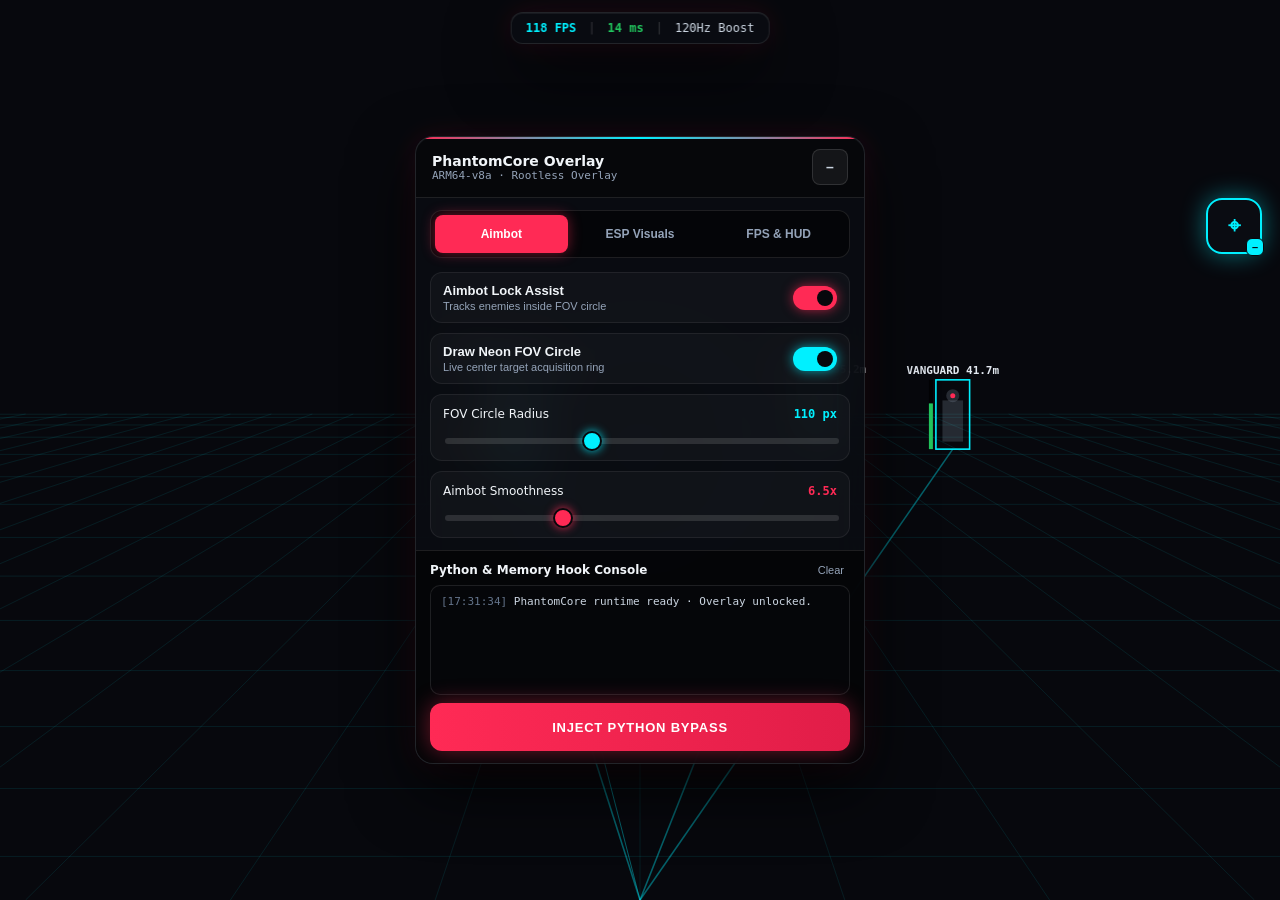
<file: public/android-mod-overlay.html>
<!DOCTYPE html>
<html lang="en">
<head>
  <meta charset="UTF-8" />
  <meta name="viewport" content="width=device-width, initial-scale=1.0, maximum-scale=1.0, user-scalable=no" />
  <title>PhantomCore — Android Mod Menu &amp; Game Utility Overlay</title>
  <style>
    :root {
      --bg: #07080c;
      --glass: rgba(11, 13, 19, 0.89);
      --border: rgba(255, 255, 255, 0.1);
      --crimson: #ff2a55;
      --cyan: #00f0ff;
      --emerald: #22c55e;
      --amber: #f59e0b;
      --text: #f1f5f9;
      --muted: #94a3b8;
      --font-sans: system-ui, -apple-system, BlinkMacSystemFont, "Segoe UI", Roboto, sans-serif;
      --font-mono: ui-monospace, SFMono-Regular, Menlo, Monaco, Consolas, monospace;
    }

    * {
      box-sizing: border-box;
      -webkit-tap-highlight-color: transparent;
    }

    html, body {
      width: 100%;
      height: 100%;
      margin: 0;
      padding: 0;
      overflow: hidden;
      background: var(--bg);
      color: var(--text);
      font-family: var(--font-sans);
      overscroll-behavior: none;
    }

    #gameCanvas {
      position: fixed;
      inset: 0;
      width: 100%;
      height: 100%;
      z-index: 0;
      display: block;
      pointer-events: none;
    }

    .cyber-glass {
      background: var(--glass);
      backdrop-filter: blur(18px);
      -webkit-backdrop-filter: blur(18px);
      border: 1px solid var(--border);
      box-shadow:
        0 24px 64px rgba(0, 0, 0, 0.78),
        0 0 28px rgba(255, 42, 85, 0.12),
        inset 0 1px 0 rgba(255, 255, 255, 0.06);
    }

    .mono {
      font-family: var(--font-mono);
      font-variant-numeric: tabular-nums;
    }

    /* Top FPS & Ping HUD */
    #fpsHud {
      position: fixed;
      top: 12px;
      left: 50%;
      transform: translateX(-50%);
      z-index: 30;
      display: none;
      align-items: center;
      gap: 12px;
      padding: 8px 14px;
      border-radius: 12px;
      font-size: 12px;
      max-width: 94vw;
      white-space: nowrap;
      pointer-events: none;
      user-select: none;
    }

    #fpsHud.visible {
      display: flex;
    }

    .hud-sep {
      color: rgba(255, 255, 255, 0.18);
    }

    .top-accent {
      position: absolute;
      top: 0;
      left: 0;
      right: 0;
      height: 2px;
      background: linear-gradient(90deg, var(--crimson), var(--cyan), var(--crimson));
    }

    .primary-btn {
      width: 100%;
      min-height: 48px;
      border: none;
      border-radius: 12px;
      background: linear-gradient(90deg, #ff2a55, #e11d48);
      color: #fff;
      font-size: 13px;
      font-weight: 700;
      letter-spacing: 0.06em;
      cursor: pointer;
      box-shadow: 0 0 22px rgba(255, 42, 85, 0.42);
      transition: filter 0.15s ease, transform 0.1s ease;
    }

    .primary-btn:active {
      transform: scale(0.985);
    }

    /* Draggable Floating Bubble */
    #floatingBubble {
      position: fixed;
      top: 0;
      left: 0;
      z-index: 55;
      width: 56px;
      height: 56px;
      border-radius: 16px;
      background: rgba(11, 13, 19, 0.95);
      border: 2px solid var(--crimson);
      color: var(--crimson);
      display: none;
      align-items: center;
      justify-content: center;
      cursor: grab;
      touch-action: none;
      user-select: none;
      box-shadow: 0 0 24px rgba(255, 42, 85, 0.45);
    }

    #floatingBubble.visible {
      display: flex;
    }

    #floatingBubble.open {
      border-color: var(--cyan);
      color: var(--cyan);
      box-shadow: 0 0 24px rgba(0, 240, 255, 0.45);
    }

    #bubbleBadge {
      position: absolute;
      bottom: -4px;
      right: -4px;
      width: 18px;
      height: 18px;
      border-radius: 6px;
      background: var(--crimson);
      color: #fff;
      font-size: 11px;
      font-weight: 700;
      display: flex;
      align-items: center;
      justify-content: center;
      border: 1px solid #07080c;
    }

    #floatingBubble.open #bubbleBadge {
      background: var(--cyan);
      color: #07080c;
    }

    /* Mod Menu Panel */
    #menuWrapper {
      position: fixed;
      inset: 0;
      z-index: 45;
      display: none;
      align-items: center;
      justify-content: center;
      padding: 12px;
      pointer-events: none;
    }

    #menuWrapper.open {
      display: flex;
    }

    #modPanel {
      pointer-events: auto;
      width: 100%;
      max-width: 450px;
      max-height: 86vh;
      border-radius: 18px;
      display: flex;
      flex-direction: column;
      overflow: hidden;
      position: relative;
    }

    #panelHeader {
      padding: 12px 16px;
      border-bottom: 1px solid var(--border);
      background: rgba(0, 0, 0, 0.35);
      display: flex;
      align-items: center;
      justify-content: space-between;
      cursor: grab;
      touch-action: none;
      user-select: none;
    }

    .icon-btn {
      min-width: 36px;
      min-height: 36px;
      border-radius: 8px;
      background: rgba(255, 255, 255, 0.06);
      border: 1px solid rgba(255, 255, 255, 0.12);
      color: #cbd5e1;
      cursor: pointer;
      font-size: 14px;
      font-weight: 700;
    }

    .tabs {
      display: grid;
      grid-template-columns: repeat(3, 1fr);
      gap: 6px;
      margin: 12px 14px 8px;
      padding: 4px;
      border-radius: 12px;
      background: rgba(0, 0, 0, 0.5);
      border: 1px solid var(--border);
    }

    .tab-btn {
      min-height: 38px;
      border: none;
      border-radius: 8px;
      background: transparent;
      color: var(--muted);
      font-size: 12px;
      font-weight: 600;
      cursor: pointer;
    }

    .tab-btn.active-crimson {
      background: var(--crimson);
      color: #fff;
      box-shadow: 0 0 14px rgba(255, 42, 85, 0.45);
    }

    .tab-btn.active-cyan {
      background: var(--cyan);
      color: #07080c;
      box-shadow: 0 0 14px rgba(0, 240, 255, 0.45);
    }

    .tab-btn.active-neutral {
      background: rgba(255, 255, 255, 0.14);
      color: #fff;
    }

    .panel-body {
      padding: 6px 14px 12px;
      overflow-y: auto;
      flex: 1;
      display: flex;
      flex-direction: column;
      gap: 10px;
    }

    .tab-pane {
      display: none;
      flex-direction: column;
      gap: 10px;
    }

    .tab-pane.active {
      display: flex;
    }

    .toggle-row {
      width: 100%;
      min-height: 48px;
      padding: 10px 12px;
      border-radius: 12px;
      background: rgba(255, 255, 255, 0.03);
      border: 1px solid rgba(255, 255, 255, 0.07);
      display: flex;
      align-items: center;
      justify-content: space-between;
      gap: 12px;
      cursor: pointer;
      color: inherit;
      text-align: left;
    }

    .toggle-title {
      font-size: 13px;
      font-weight: 600;
      color: #f1f5f9;
    }

    .toggle-desc {
      font-size: 11px;
      color: var(--muted);
      margin-top: 2px;
    }

    .switch-track {
      width: 44px;
      height: 24px;
      border-radius: 999px;
      background: rgba(255, 255, 255, 0.16);
      position: relative;
      flex-shrink: 0;
      transition: background 0.18s ease, box-shadow 0.18s ease;
    }

    .switch-knob {
      width: 16px;
      height: 16px;
      border-radius: 50%;
      background: #07080c;
      position: absolute;
      top: 4px;
      left: 4px;
      transition: transform 0.18s ease;
    }

    .toggle-row.on .switch-track {
      background: var(--cyan);
      box-shadow: 0 0 12px rgba(0, 240, 255, 0.65);
    }

    .toggle-row.on.crimson .switch-track {
      background: var(--crimson);
      box-shadow: 0 0 12px rgba(255, 42, 85, 0.65);
    }

    .toggle-row.on .switch-knob {
      transform: translateX(20px);
    }

    .slider-box {
      padding: 12px;
      border-radius: 12px;
      background: rgba(255, 255, 255, 0.03);
      border: 1px solid rgba(255, 255, 255, 0.07);
    }

    .slider-head {
      display: flex;
      justify-content: space-between;
      font-size: 12px;
      margin-bottom: 8px;
    }

    input[type="range"] {
      -webkit-appearance: none;
      appearance: none;
      width: 100%;
      height: 6px;
      border-radius: 999px;
      background: rgba(255, 255, 255, 0.12);
      outline: none;
    }

    input[type="range"]::-webkit-slider-thumb {
      -webkit-appearance: none;
      appearance: none;
      width: 20px;
      height: 20px;
      border-radius: 50%;
      background: var(--cyan);
      border: 2px solid #07080c;
      box-shadow: 0 0 10px rgba(0, 240, 255, 0.85);
      cursor: pointer;
    }

    input[type="range"].crimson::-webkit-slider-thumb {
      background: var(--crimson);
      box-shadow: 0 0 10px rgba(255, 42, 85, 0.85);
    }

    .seg-row {
      display: flex;
      align-items: center;
      justify-content: space-between;
      padding: 10px 12px;
      border-radius: 12px;
      background: rgba(255, 255, 255, 0.03);
      border: 1px solid rgba(255, 255, 255, 0.07);
      font-size: 12px;
    }

    .seg-btns {
      display: flex;
      gap: 6px;
    }

    .seg-btn {
      min-height: 32px;
      padding: 0 10px;
      border-radius: 8px;
      border: 1px solid rgba(255, 255, 255, 0.12);
      background: rgba(0, 0, 0, 0.45);
      color: var(--muted);
      font-size: 11px;
      font-weight: 600;
      cursor: pointer;
    }

    .seg-btn.active {
      background: rgba(0, 240, 255, 0.2);
      border-color: rgba(0, 240, 255, 0.55);
      color: var(--cyan);
    }

    /* Terminal Footer */
    .terminal-section {
      border-top: 1px solid var(--border);
      background: rgba(0, 0, 0, 0.58);
      padding: 12px 14px;
      display: flex;
      flex-direction: column;
      gap: 8px;
    }

    #consoleBox {
      height: 110px;
      border-radius: 10px;
      background: #050609;
      border: 1px solid rgba(255, 255, 255, 0.1);
      padding: 8px 10px;
      overflow-y: auto;
      font-size: 11px;
      line-height: 1.5;
    }

    .log-cmd { color: var(--cyan); font-weight: 600; }
    .log-ok { color: var(--emerald); font-weight: 600; }
    .log-warn { color: var(--amber); }
    .log-info { color: #cbd5e1; }

    #injectBtn.active {
      background: rgba(16, 185, 129, 0.2);
      border: 1px solid rgba(16, 185, 129, 0.6);
      color: #6ee7b7;
      box-shadow: 0 0 18px rgba(16, 185, 129, 0.25);
    }
  </style>
</head>
<body>
  <canvas id="gameCanvas"></canvas>

  <!-- Top FPS & Ping HUD -->
  <div id="fpsHud" class="cyber-glass mono visible">
    <span id="hudFps" style="color: #00f0ff; font-weight: 700;">120 FPS</span>
    <span class="hud-sep">|</span>
    <span id="hudPing" style="color: #22c55e; font-weight: 700;">14 ms</span>
    <span class="hud-sep">|</span>
    <span id="hudMode" style="color: #cbd5e1;">120Hz Boost</span>
    <span id="hudBypassSep" class="hud-sep" style="display:none;">|</span>
    <span id="hudBypass" style="color: #22c55e; font-weight: 700; display:none;">Bypassed</span>
  </div>

  <!-- Draggable Floating Bubble -->
  <button id="floatingBubble" class="visible open" type="button" aria-label="Toggle Mod Menu">
    <span style="font-size:22px; font-weight:700;">&#8982;</span>
    <span id="bubbleBadge">&ndash;</span>
  </button>

  <!-- Main Floating Mod Menu -->
  <div id="menuWrapper" class="open">
    <div id="modPanel" class="cyber-glass">
      <div class="top-accent"></div>

      <div id="panelHeader">
        <div>
          <div style="font-weight:700; font-size:14px;">PhantomCore Overlay</div>
          <div id="headerSub" class="mono" style="font-size:11px; color:#94a3b8;">ARM64-v8a &middot; Rootless Overlay</div>
        </div>
        <button id="minimizeBtn" class="icon-btn" type="button" title="Collapse to Bubble">&ndash;</button>
      </div>

      <div class="tabs">
        <button class="tab-btn active-crimson" data-tab="combat" type="button">Aimbot</button>
        <button class="tab-btn" data-tab="esp" type="button">ESP Visuals</button>
        <button class="tab-btn" data-tab="engine" type="button">FPS &amp; HUD</button>
      </div>

      <div class="panel-body">
        <!-- Combat Tab -->
        <div id="tab-combat" class="tab-pane active">
          <button class="toggle-row crimson on" data-toggle="aimbotEnabled" type="button">
            <div>
              <div class="toggle-title">Aimbot Lock Assist</div>
              <div class="toggle-desc">Tracks enemies inside FOV circle</div>
            </div>
            <div class="switch-track"><div class="switch-knob"></div></div>
          </button>

          <button class="toggle-row on" data-toggle="showFovCircle" type="button">
            <div>
              <div class="toggle-title">Draw Neon FOV Circle</div>
              <div class="toggle-desc">Live center target acquisition ring</div>
            </div>
            <div class="switch-track"><div class="switch-knob"></div></div>
          </button>

          <div class="slider-box">
            <div class="slider-head">
              <span>FOV Circle Radius</span>
              <span id="fovVal" class="mono" style="color:#00f0ff; font-weight:700;">110 px</span>
            </div>
            <input id="fovSlider" type="range" min="35" max="240" step="5" value="110" />
          </div>

          <div class="slider-box">
            <div class="slider-head">
              <span>Aimbot Smoothness</span>
              <span id="smoothVal" class="mono" style="color:#ff2a55; font-weight:700;">6.5x</span>
            </div>
            <input id="smoothSlider" class="crimson" type="range" min="1" max="20" step="0.5" value="6.5" />
          </div>
        </div>

        <!-- ESP Tab -->
        <div id="tab-esp" class="tab-pane">
          <button class="toggle-row on" data-toggle="espEnabled" type="button">
            <div>
              <div class="toggle-title">Master ESP Overlay</div>
              <div class="toggle-desc">Live enemy hitboxes &amp; telemetry</div>
            </div>
            <div class="switch-track"><div class="switch-knob"></div></div>
          </button>

          <button class="toggle-row on" data-toggle="espBoxes" type="button">
            <div>
              <div class="toggle-title">Corner Hitbox Frame</div>
              <div class="toggle-desc">Neon bounding box &amp; head point</div>
            </div>
            <div class="switch-track"><div class="switch-knob"></div></div>
          </button>

          <button class="toggle-row on" data-toggle="espHealthBar" type="button">
            <div>
              <div class="toggle-title">Dynamic Health Bar</div>
              <div class="toggle-desc">Color-coded HP meter per target</div>
            </div>
            <div class="switch-track"><div class="switch-knob"></div></div>
          </button>

          <button class="toggle-row on" data-toggle="espSnaplines" type="button">
            <div>
              <div class="toggle-title">Target Snaplines</div>
              <div class="toggle-desc">Tracer lines to active targets</div>
            </div>
            <div class="switch-track"><div class="switch-knob"></div></div>
          </button>
        </div>

        <!-- Engine Tab -->
        <div id="tab-engine" class="tab-pane">
          <button class="toggle-row on" data-toggle="fpsBoosterEnabled" type="button">
            <div>
              <div class="toggle-title">120 FPS &amp; Anti-Lag Booster</div>
              <div class="toggle-desc">Unlocks 120Hz pacing &amp; live FPS HUD</div>
            </div>
            <div class="switch-track"><div class="switch-knob"></div></div>
          </button>

          <button class="toggle-row crimson on" data-toggle="crosshairEnabled" type="button">
            <div>
              <div class="toggle-title">Custom Pro Crosshair</div>
              <div class="toggle-desc">Sharp center-screen reticle</div>
            </div>
            <div class="switch-track"><div class="switch-knob"></div></div>
          </button>

          <div class="seg-row">
            <span>Reticle Style</span>
            <div class="seg-btns">
              <button class="seg-btn active" data-cross="cross" type="button">Cross</button>
              <button class="seg-btn" data-cross="dot" type="button">Dot</button>
              <button class="seg-btn" data-cross="chevron" type="button">Chevron</button>
            </div>
          </div>
        </div>
      </div>

      <!-- Python & Memory Injection Terminal -->
      <div class="terminal-section">
        <div style="display:flex; justify-content:space-between; align-items:center; font-size:12px;">
          <span style="font-weight:600;">Python &amp; Memory Hook Console</span>
          <button id="clearLogsBtn" type="button" style="background:none; border:none; color:#94a3b8; font-size:11px; cursor:pointer;">Clear</button>
        </div>
        <div id="consoleBox" class="mono"></div>
        <button id="injectBtn" class="primary-btn" type="button">INJECT PYTHON BYPASS</button>
      </div>
    </div>
  </div>

  <script>
    (function () {
      const state = {
        unlocked: true,
        menuOpen: true,
        aimbotEnabled: true,
        showFovCircle: true,
        fovRadius: 110,
        aimSmoothness: 6.5,
        espEnabled: true,
        espBoxes: true,
        espHealthBar: true,
        espSnaplines: true,
        fpsBoosterEnabled: true,
        crosshairEnabled: true,
        crosshairStyle: 'cross',
        bypassState: 'idle'
      };

      const bubble = document.getElementById('floatingBubble');
      const bubbleBadge = document.getElementById('bubbleBadge');
      const menuWrapper = document.getElementById('menuWrapper');
      const modPanel = document.getElementById('modPanel');
      const panelHeader = document.getElementById('panelHeader');
      const minimizeBtn = document.getElementById('minimizeBtn');
      const hudFps = document.getElementById('hudFps');
      const hudPing = document.getElementById('hudPing');
      const hudMode = document.getElementById('hudMode');
      const hudBypass = document.getElementById('hudBypass');
      const hudBypassSep = document.getElementById('hudBypassSep');
      const consoleBox = document.getElementById('consoleBox');
      const injectBtn = document.getElementById('injectBtn');
      const clearLogsBtn = document.getElementById('clearLogsBtn');

      function nowTime() {
        const d = new Date();
        return d.toTimeString().slice(0, 8);
      }

      function addLog(level, text) {
        const line = document.createElement('div');
        line.innerHTML = `<span style="color:#64748b;">[${nowTime()}]</span> <span class="log-${level}">${text}</span>`;
        consoleBox.appendChild(line);
        consoleBox.scrollTop = consoleBox.scrollHeight;
      }

      addLog('info', 'PhantomCore runtime ready · Overlay unlocked.');

      // 2. Draggable Floating Bubble (Pointer Events + translate3d)
      let bPos = { x: Math.max(12, window.innerWidth - 74), y: Math.round(window.innerHeight * 0.22) };
      let bDrag = { id: null, sx: 0, sy: 0, ox: 0, oy: 0, moved: false };

      function applyBubblePos() {
        bPos.x = Math.min(Math.max(12, bPos.x), window.innerWidth - 68);
        bPos.y = Math.min(Math.max(12, bPos.y), window.innerHeight - 68);
        bubble.style.transform = `translate3d(${bPos.x}px, ${bPos.y}px, 0)`;
      }
      applyBubblePos();
      window.addEventListener('resize', applyBubblePos);

      function setMenuOpen(open) {
        state.menuOpen = open;
        menuWrapper.classList.toggle('open', open);
        bubble.classList.toggle('open', open);
        bubbleBadge.innerHTML = open ? '&ndash;' : '+';
      }

      bubble.addEventListener('pointerdown', function (e) {
        e.preventDefault();
        bubble.setPointerCapture(e.pointerId);
        bDrag = { id: e.pointerId, sx: e.clientX, sy: e.clientY, ox: bPos.x, oy: bPos.y, moved: false };
      });

      bubble.addEventListener('pointermove', function (e) {
        if (bDrag.id !== e.pointerId) return;
        const dx = e.clientX - bDrag.sx;
        const dy = e.clientY - bDrag.sy;
        if (Math.hypot(dx, dy) > 5) bDrag.moved = true;
        bPos.x = bDrag.ox + dx;
        bPos.y = bDrag.oy + dy;
        applyBubblePos();
      });

      bubble.addEventListener('pointerup', function (e) {
        if (bDrag.id !== e.pointerId) return;
        bDrag.id = null;
        if (!bDrag.moved) setMenuOpen(!state.menuOpen);
      });

      minimizeBtn.addEventListener('click', function () {
        setMenuOpen(false);
      });

      // Draggable Menu Panel Header
      let pOffset = { x: 0, y: 0 };
      let pDrag = { id: null, sx: 0, sy: 0, ox: 0, oy: 0 };
      panelHeader.addEventListener('pointerdown', function (e) {
        if (e.target.closest('button')) return;
        e.preventDefault();
        panelHeader.setPointerCapture(e.pointerId);
        pDrag = { id: e.pointerId, sx: e.clientX, sy: e.clientY, ox: pOffset.x, oy: pOffset.y };
      });
      panelHeader.addEventListener('pointermove', function (e) {
        if (pDrag.id !== e.pointerId) return;
        pOffset.x = pDrag.ox + (e.clientX - pDrag.sx);
        pOffset.y = pDrag.oy + (e.clientY - pDrag.sy);
        modPanel.style.transform = `translate3d(${pOffset.x}px, ${pOffset.y}px, 0)`;
      });
      panelHeader.addEventListener('pointerup', function (e) {
        if (pDrag.id === e.pointerId) pDrag.id = null;
      });

      // 3. Tabs, Toggles & Sliders
      document.querySelectorAll('.tab-btn').forEach((btn) => {
        btn.addEventListener('click', () => {
          const target = btn.getAttribute('data-tab');
          document.querySelectorAll('.tab-btn').forEach((b) => b.classList.remove('active-crimson', 'active-cyan', 'active-neutral'));
          btn.classList.add(target === 'combat' ? 'active-crimson' : target === 'esp' ? 'active-cyan' : 'active-neutral');
          document.querySelectorAll('.tab-pane').forEach((p) => p.classList.remove('active'));
          document.getElementById(`tab-${target}`).classList.add('active');
        });
      });

      document.querySelectorAll('.toggle-row').forEach((row) => {
        row.addEventListener('click', () => {
          const key = row.getAttribute('data-toggle');
          state[key] = !state[key];
          row.classList.toggle('on', state[key]);
        });
      });

      document.getElementById('fovSlider').addEventListener('input', (e) => {
        state.fovRadius = Number(e.target.value);
        document.getElementById('fovVal').textContent = `${state.fovRadius} px`;
      });

      document.getElementById('smoothSlider').addEventListener('input', (e) => {
        state.aimSmoothness = Number(e.target.value);
        document.getElementById('smoothVal').textContent = `${state.aimSmoothness.toFixed(1)}x`;
      });

      document.querySelectorAll('[data-cross]').forEach((btn) => {
        btn.addEventListener('click', () => {
          state.crosshairStyle = btn.getAttribute('data-cross');
          document.querySelectorAll('[data-cross]').forEach((b) => b.classList.remove('active'));
          btn.classList.add('active');
        });
      });

      // 4. FPS & Ping HUD Updater
      setInterval(() => {
        if (!state.unlocked) return;
        const fps = state.fpsBoosterEnabled ? 118 + Math.floor(Math.random() * 3) : 57 + Math.floor(Math.random() * 4);
        const ping = state.fpsBoosterEnabled ? 12 + Math.floor(Math.random() * 5) : 44 + Math.floor(Math.random() * 11);
        hudFps.textContent = `${fps} FPS`;
        hudFps.style.color = state.fpsBoosterEnabled ? '#00f0ff' : '#e2e8f0';
        hudPing.textContent = `${ping} ms`;
        hudPing.style.color = state.fpsBoosterEnabled ? '#22c55e' : '#f59e0b';
        hudMode.textContent = state.fpsBoosterEnabled ? '120Hz Boost' : '60Hz Stock';
      }, 650);

      // 5. Realistic Python & Memory Injection Terminal
      clearLogsBtn.addEventListener('click', () => {
        consoleBox.innerHTML = '';
      });

      injectBtn.addEventListener('click', () => {
        if (state.bypassState === 'injecting') return;
        state.bypassState = 'injecting';
        injectBtn.disabled = true;
        injectBtn.textContent = 'EXECUTING PYTHON HOOKS...';

        const steps = [
          [120, 'cmd', '$ python3 core_hook.py --arch arm64-v8a --pid 14892'],
          [480, 'info', '[*] Loading pymem-android & frida-gum bindings (v16.4.1)...'],
          [900, 'info', '[*] Attaching to target: com.tactical.ops.mobile'],
          [1400, 'ok', '[+] Found libil2cpp.so base @ 0x7a4f200000 (48.6 MB)'],
          [1900, 'info', '[*] Scanning memory regions for anti-cheat CRC32 watchdog...'],
          [2450, 'ok', '[+] Patching libanogs.so checksum [NOP x4 @ 0x00419F88]'],
          [2950, 'ok', '[+] Hooking AimAssist & FramePacingJNI callbacks...'],
          [3400, 'ok', 'SUCCESS! Memory hooks active · Anti-cheat bypass verified.']
        ];

        steps.forEach(([delay, level, msg], idx) => {
          setTimeout(() => {
            addLog(level, msg);
            if (idx === steps.length - 1) {
              state.bypassState = 'active';
              injectBtn.disabled = false;
              injectBtn.classList.add('active');
              injectBtn.textContent = 'BYPASS ACTIVE — RE-INJECT HOOKS';
              hudBypass.style.display = 'inline';
              hudBypassSep.style.display = 'inline';
            }
          }, delay);
        });
      });

      // 6. Live Game Arena Canvas Simulation
      const canvas = document.getElementById('gameCanvas');
      const ctx = canvas.getContext('2d');
      const bots = [
        { name: 'OPFOR-01', bx: -0.32, by: -0.04, sx: 0.45, sy: 0.7, p: 0.2, hp: 92, d: 28.4 },
        { name: 'VANGUARD', bx: 0.26, by: 0.05, sx: 0.36, sy: 0.52, p: 1.9, hp: 66, d: 41.7 },
        { name: 'SPECTRE-7', bx: 0.0, by: -0.05, sx: 0.58, sy: 0.41, p: 3.4, hp: 38, d: 22.1 },
        { name: 'RECON-4', bx: 0.45, by: -0.08, sx: 0.28, sy: 0.65, p: 5.1, hp: 100, d: 55.2 }
      ];

      function resize() {
        const dpr = Math.min(window.devicePixelRatio || 1, 2);
        canvas.width = Math.floor(window.innerWidth * dpr);
        canvas.height = Math.floor(window.innerHeight * dpr);
        ctx.setTransform(dpr, 0, 0, dpr, 0, 0);
      }
      resize();
      window.addEventListener('resize', resize);

      let last = performance.now();
      let elapsed = 0;
      let aimPos = { x: window.innerWidth / 2, y: window.innerHeight / 2 };

      function frame(now) {
        const dt = Math.min(0.05, (now - last) / 1000);
        last = now;
        elapsed += dt * (state.fpsBoosterEnabled ? 1.15 : 0.92);

        const w = window.innerWidth;
        const h = window.innerHeight;
        const cx = w / 2;
        const cy = h / 2;
        const horizon = h * 0.46;

        ctx.fillStyle = '#07080d';
        ctx.fillRect(0, 0, w, h);

        // Tactical perspective grid
        ctx.strokeStyle = 'rgba(0, 240, 255, 0.09)';
        ctx.lineWidth = 1;
        for (let i = -16; i <= 16; i++) {
          ctx.beginPath();
          ctx.moveTo(cx + i * w * 0.032, horizon);
          ctx.lineTo(cx + i * w * 0.16, h);
          ctx.stroke();
        }
        const scroll = (elapsed * 0.35) % 1;
        for (let i = 0; i < 14; i++) {
          const t = (i + scroll) / 14;
          const y = horizon + Math.pow(t, 2.15) * (h - horizon);
          ctx.beginPath();
          ctx.moveTo(0, y);
          ctx.lineTo(w, y);
          ctx.stroke();
        }

        const targets = bots.map((b) => {
          const sx = cx + (b.bx + Math.sin(elapsed * b.sx + b.p) * 0.25) * w * 0.55;
          const sy = h * 0.48 + (b.by + Math.cos(elapsed * b.sy + b.p * 1.3) * 0.08) * h * 0.55;
          const dist = Math.max(12, b.d + Math.sin(elapsed * 0.6 + b.p) * 6);
          const scale = Math.max(0.68, Math.min(1.4, 42 / dist));
          const headY = sy - 48 * scale * 0.48;
          return { b, sx, sy, scale, headY, dCenter: Math.hypot(sx - cx, headY - cy) };
        });

        const inFov = targets.filter((t) => t.dCenter <= state.fovRadius).sort((a, b) => a.dCenter - b.dCenter);
        const locked = state.unlocked && state.aimbotEnabled && inFov.length ? inFov[0] : null;

        targets.forEach((t) => {
          const isLock = locked && locked.b.name === t.b.name;
          const bw = 36 * t.scale;
          const bh = 74 * t.scale;
          const left = t.sx - bw / 2;
          const top = t.sy - bh * 0.54;

          // Silhouette
          ctx.fillStyle = isLock ? 'rgba(255,42,85,0.35)' : 'rgba(148,163,184,0.22)';
          ctx.fillRect(t.sx - 11 * t.scale, t.sy - 18 * t.scale, 22 * t.scale, 44 * t.scale);
          ctx.beginPath();
          ctx.arc(t.sx, t.headY, 7 * t.scale, 0, Math.PI * 2);
          ctx.fill();

          if (state.unlocked && state.espEnabled) {
            if (state.espSnaplines) {
              ctx.strokeStyle = isLock ? 'rgba(255,42,85,0.65)' : 'rgba(0,240,255,0.38)';
              ctx.beginPath();
              ctx.moveTo(cx, h);
              ctx.lineTo(t.sx, top + bh);
              ctx.stroke();
            }
            if (state.espBoxes) {
              ctx.strokeStyle = isLock ? '#ff2a55' : '#00f0ff';
              ctx.lineWidth = 1.6;
              ctx.strokeRect(left, top, bw, bh);
              ctx.fillStyle = '#ff2a55';
              ctx.beginPath();
              ctx.arc(t.sx, t.headY, 2.5, 0, Math.PI * 2);
              ctx.fill();
            }
            if (state.espHealthBar) {
              const hpRatio = t.b.hp / 100;
              ctx.fillStyle = 'rgba(0,0,0,0.7)';
              ctx.fillRect(left - 7, top, 4, bh);
              ctx.fillStyle = hpRatio > 0.6 ? '#22c55e' : hpRatio > 0.3 ? '#f59e0b' : '#ff2a55';
              ctx.fillRect(left - 7, top + bh * (1 - hpRatio), 4, bh * hpRatio);
            }
            ctx.font = '600 11px monospace';
            ctx.textAlign = 'center';
            ctx.fillStyle = isLock ? '#ff2a55' : '#e2e8f0';
            ctx.fillText(`${t.b.name} ${t.b.d.toFixed(1)}m`, t.sx, top - 6);
          }
        });

        if (state.unlocked && (state.showFovCircle || state.aimbotEnabled)) {
          ctx.strokeStyle = locked ? '#ff2a55' : '#00f0ff';
          ctx.lineWidth = locked ? 2 : 1.5;
          ctx.beginPath();
          ctx.arc(cx, cy, state.fovRadius, 0, Math.PI * 2);
          ctx.stroke();
        }

        const goal = locked ? { x: locked.sx, y: locked.headY } : { x: cx, y: cy };
        const lerp = Math.min(1, Math.max(0.03, 1 / (state.aimSmoothness * 0.85)));
        aimPos.x += (goal.x - aimPos.x) * lerp;
        aimPos.y += (goal.y - aimPos.y) * lerp;

        if (state.unlocked && state.aimbotEnabled && locked) {
          ctx.strokeStyle = '#ff2a55';
          ctx.beginPath();
          ctx.moveTo(cx, cy);
          ctx.lineTo(aimPos.x, aimPos.y);
          ctx.stroke();
        }

        if (state.unlocked && state.crosshairEnabled) {
          ctx.strokeStyle = '#00f0ff';
          ctx.lineWidth = 2;
          if (state.crosshairStyle === 'cross') {
            ctx.beginPath();
            ctx.moveTo(cx - 12, cy); ctx.lineTo(cx - 4, cy);
            ctx.moveTo(cx + 4, cy); ctx.lineTo(cx + 12, cy);
            ctx.moveTo(cx, cy - 12); ctx.lineTo(cx, cy - 4);
            ctx.moveTo(cx, cy + 4); ctx.lineTo(cx, cy + 12);
            ctx.stroke();
          } else if (state.crosshairStyle === 'dot') {
            ctx.fillStyle = '#00f0ff';
            ctx.beginPath();
            ctx.arc(cx, cy, 3, 0, Math.PI * 2);
            ctx.fill();
          } else {
            ctx.beginPath();
            ctx.moveTo(cx - 9, cy + 6);
            ctx.lineTo(cx, cy - 3);
            ctx.lineTo(cx + 9, cy + 6);
            ctx.stroke();
          }
        }

        requestAnimationFrame(frame);
      }

      requestAnimationFrame(frame);
    })();
  </script>
</body>
</html>
</file>
